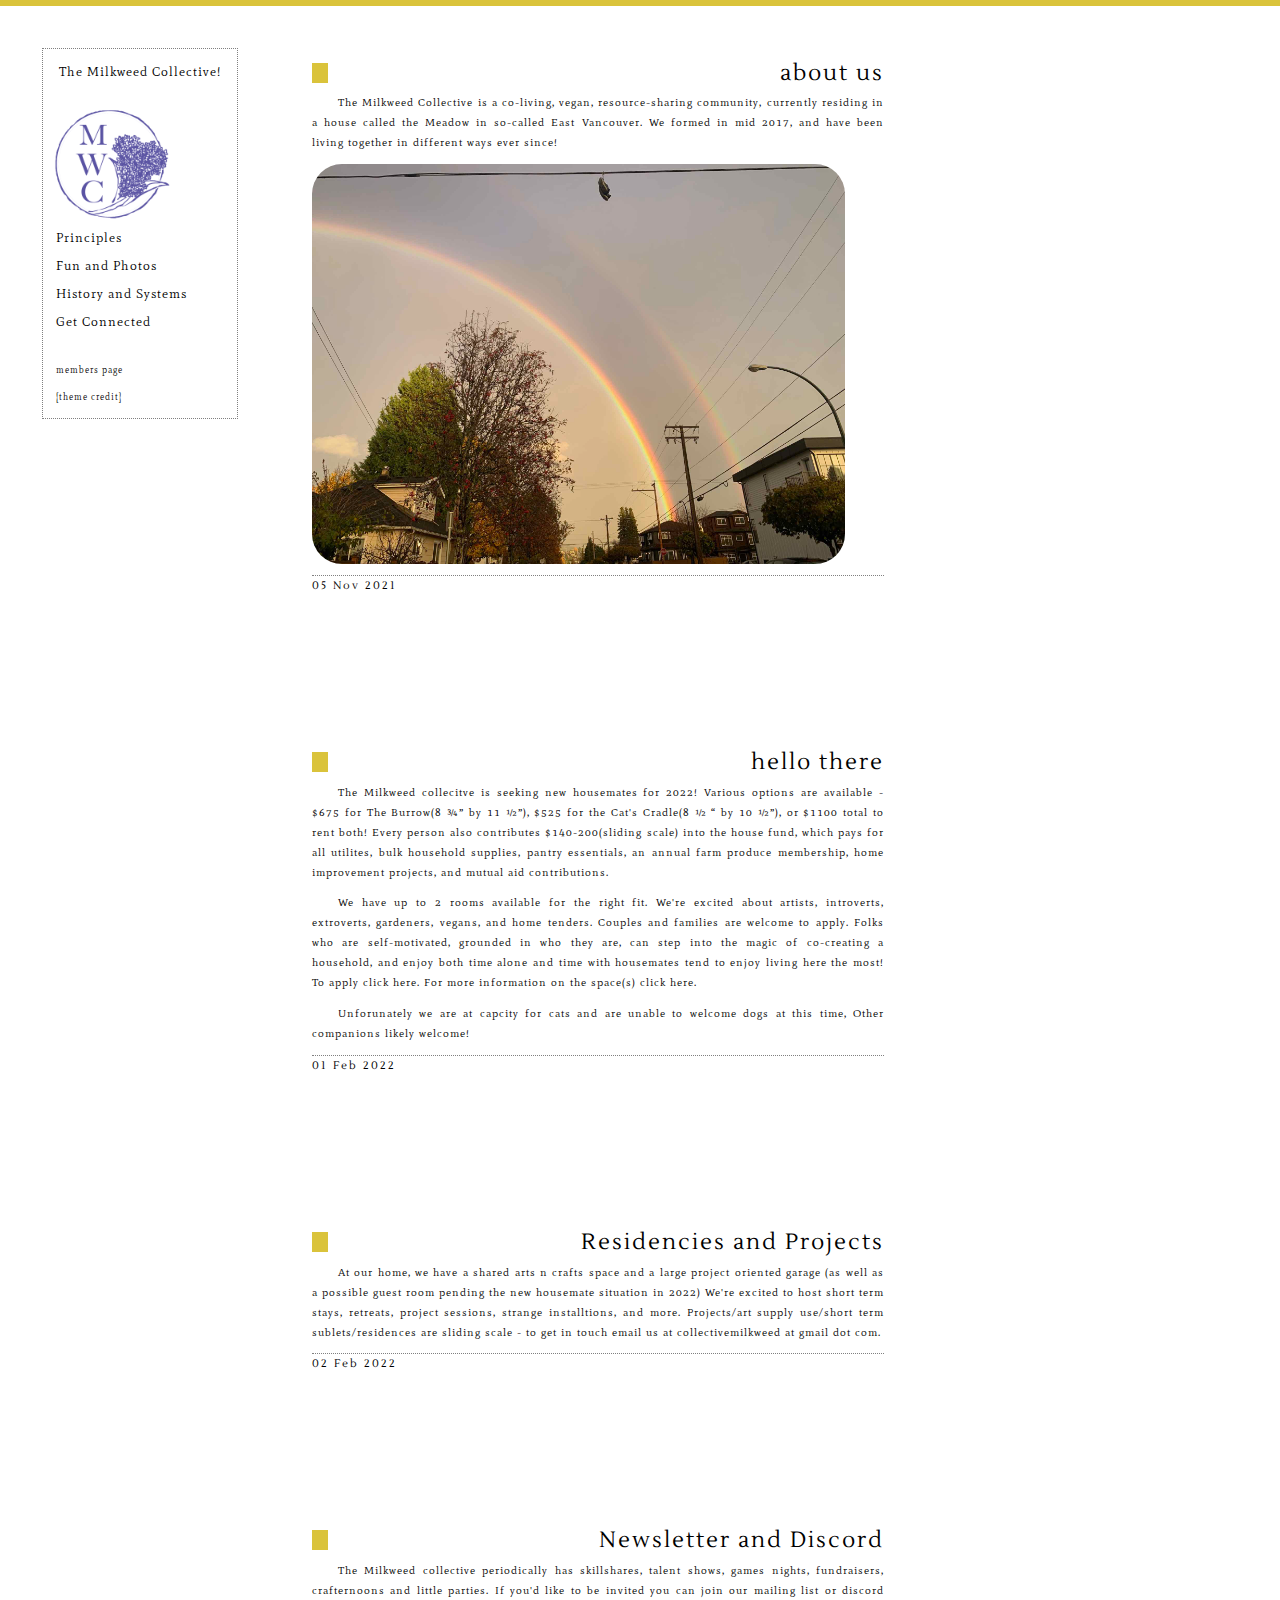
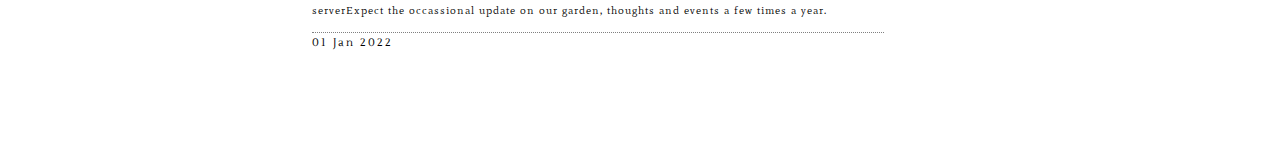
<file: index.html>
<!DOCTYPE html>
<html>
<head>
<title>Milkweed</title>
<meta name="description" content="A layout by Almost Sweet.">
<link rel="stylesheet" type="text/css" href="style.css">
<link href="https://fonts.googleapis.com/css?family=Lustria|Mate" rel="stylesheet"> 
</head>
<body>
<div id="linkboxbox"><div id="linkbox">
    <center><a href="/index.html">The Milkweed Collective!</a></center><br>
    <center><img src="/images/logo.png" ></center>
<a href="/principles.html">Principles</a>
<a href="/fun.html" >Fun and Photos</a>
<a href="/history.html">History and Systems</a>
<a href="/connected.html">Get Connected</a>
<br><small> <small><a href="/internal.html">members page</a>
 <a href="http://almostsweet.neocities.org" style="display:inline;">[theme credit]</a><!--Please do not remove this link unless you move the credit to me elsewhere on your site--></small>
</div></div>

<div id="box1">
<div class="post"><h1>about us</h1>
<p>The Milkweed Collective is a co-living, vegan, resource-sharing community, currently residing in a house called the Meadow in so-called East Vancouver. We formed in mid 2017, and have been living together in different ways ever since!</p>
<img src="/images/rainbows.jpg" class="rounded-corners">
<h2>05 Nov 2021</h2></div>

<div class="post"><h1>hello there</h1>
<p> The Milkweed collecitve is seeking new housemates for 2022! Various options are available -  $675 for The Burrow(8 ¾” by 11 ½”), $525 for the Cat's Cradle(8 ½ “ by 10 ½”), or $1100 total to rent both! Every person also contributes $140-200(sliding scale) into the house fund, which pays for all utilites, bulk household supplies, pantry essentials, an annual farm produce membership, home improvement projects, and mutual aid contributions. </p>
<p> We have up to 2 rooms available for the right fit. We're excited about artists, introverts, extroverts, gardeners, vegans, and home tenders. Couples and families are welcome to apply. Folks who are self-motivated, grounded in who they are, can step into the magic of co-creating a household, and enjoy both time alone and time with housemates tend to enjoy living here the most! To apply <a href="https://form.typeform.com/to/epn9zPgR">click here.</a> For more information <a href="https://docs.google.com/document/d/13u0a1dqWvNhSzQWON7wzlVhbhW7K2skNiSNRCPKsLCE/edit?usp=sharing">on the space(s)</a> click here. </p>
<p> Unforunately we are at capcity for cats and are unable to welcome dogs at this time, Other companions likely welcome!</p>
<h2>01 Feb 2022</h2></div>

<div class="post"><h1>Residencies and Projects</h1>
<p>At our home, we have a shared arts n crafts space and a large project oriented garage (as well as a possible guest room pending the new housemate situation in 2022) We're excited to host short term stays, retreats, project sessions, strange installtions, and more. Projects/art supply use/short term sublets/residences are sliding scale - to get in touch email us at collectivemilkweed at gmail dot com.</p>
<h2>02 Feb 2022</h2></div>

<div class="post"><h1>Newsletter and Discord</h1>
<p>The Milkweed collective periodically has skillshares, talent shows, games nights, fundraisers, crafternoons and little parties. If you'd like to be invited you can join <a href="/connected.html">our mailing list or discord server</a>Expect the occassional update on our garden, thoughts and events a few times a year.</p>
<h2>01 Jan 2022</h2></div>

</div>
</body>
</html>
</file>
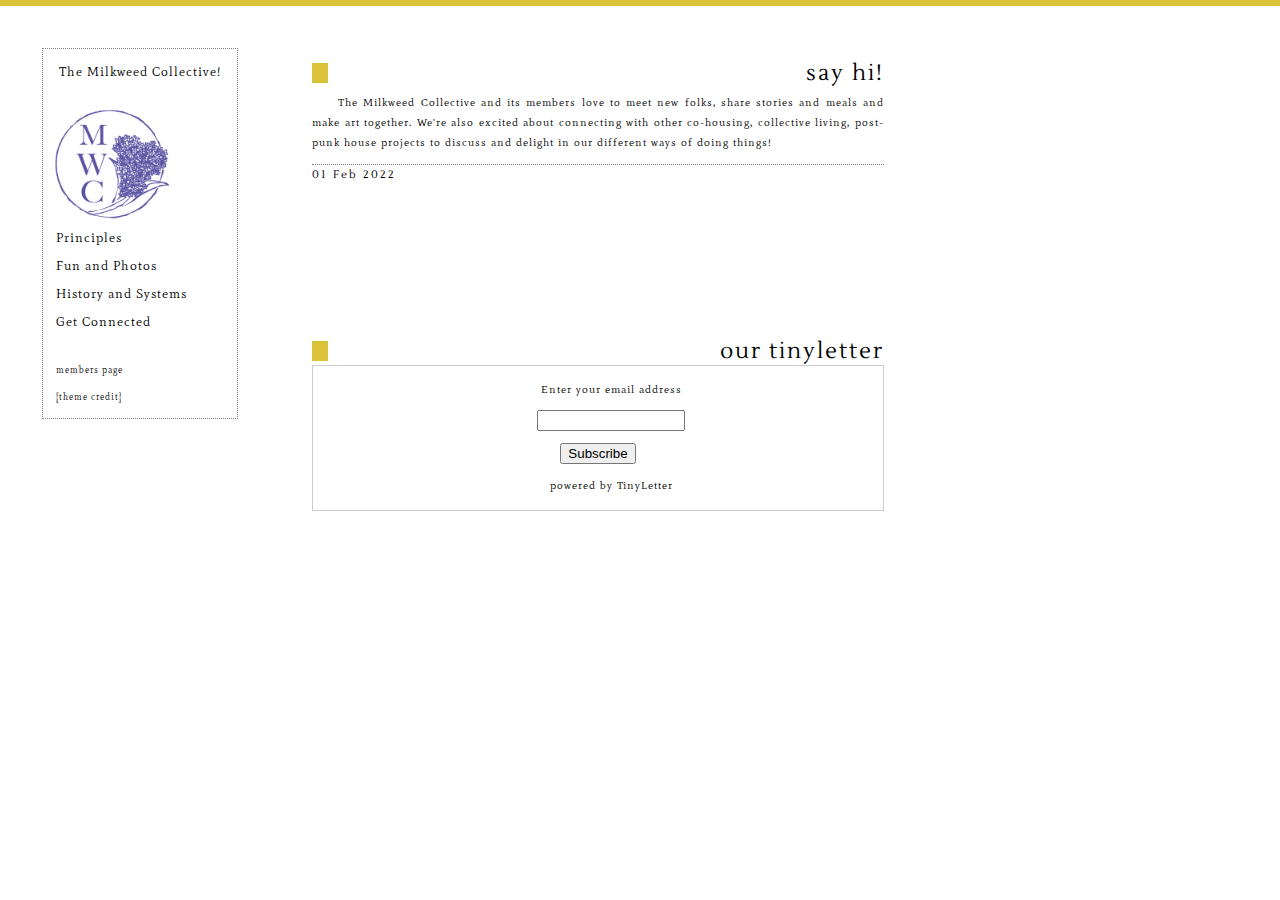
<file: connected.html>
<!DOCTYPE html>
<html>
<head>
<title>Milkweed</title>
<meta name="description" content="A layout by Almost Sweet.">
<link rel="stylesheet" type="text/css" href="style.css">
<link href="https://fonts.googleapis.com/css?family=Lustria|Mate" rel="stylesheet"> 
</head>
<body>
<div id="linkboxbox"><div id="linkbox"><center><a href="/index.html">The Milkweed Collective!</a></center><br>
        <center><img src="/images/logo.png" alt="drawing of milkweed blossom"></center>
<a href="/principles.html" title="what's going on here">Principles</a>
<a href="/fun.html" title="what's going on here">Fun and Photos</a>
<a href="/history.html" title="what's going on here">History and Systems</a>
<a href="/connected.html" title="what's going on here">Get Connected</a>
<br><small> <small><a href="/internal.html" title="what's going on here">members page</a>
 <a href="http://almostsweet.neocities.org" style="display:inline;">[theme credit]</a><!--Please do not remove this link unless you move the credit to me elsewhere on your site--></small>
</div></div>

<div id="box1">
<div class="post"><h1>say hi!</h1>
<p>The Milkweed Collective  and its members love to meet new folks, share stories and meals and make art together. We're also excited about connecting with other co-housing, collective living, post-punk house projects to discuss and delight in our different ways of doing things!</p>
<h2>01 Feb 2022</h2></div>

<div class="post"><h1>our tinyletter</h1>
<form style="border:1px solid #ccc;padding:3px;text-align:center;" action="https://tinyletter.com/milkweedcollective" method="post" target="popupwindow" onsubmit="window.open('https://tinyletter.com/milkweedcollective', 'popupwindow', 'scrollbars=yes,width=800,height=600');return true"><p><label for="tlemail">Enter your email address</label></p><p><input type="text" style="width:140px" name="email" id="tlemail" /></p><input type="hidden" value="1" name="embed"/><input type="submit" value="Subscribe" /><p><a href="https://tinyletter.com" target="_blank">powered by TinyLetter</a></p></form>
        </div>



</div>
</body>
</html>
</file>
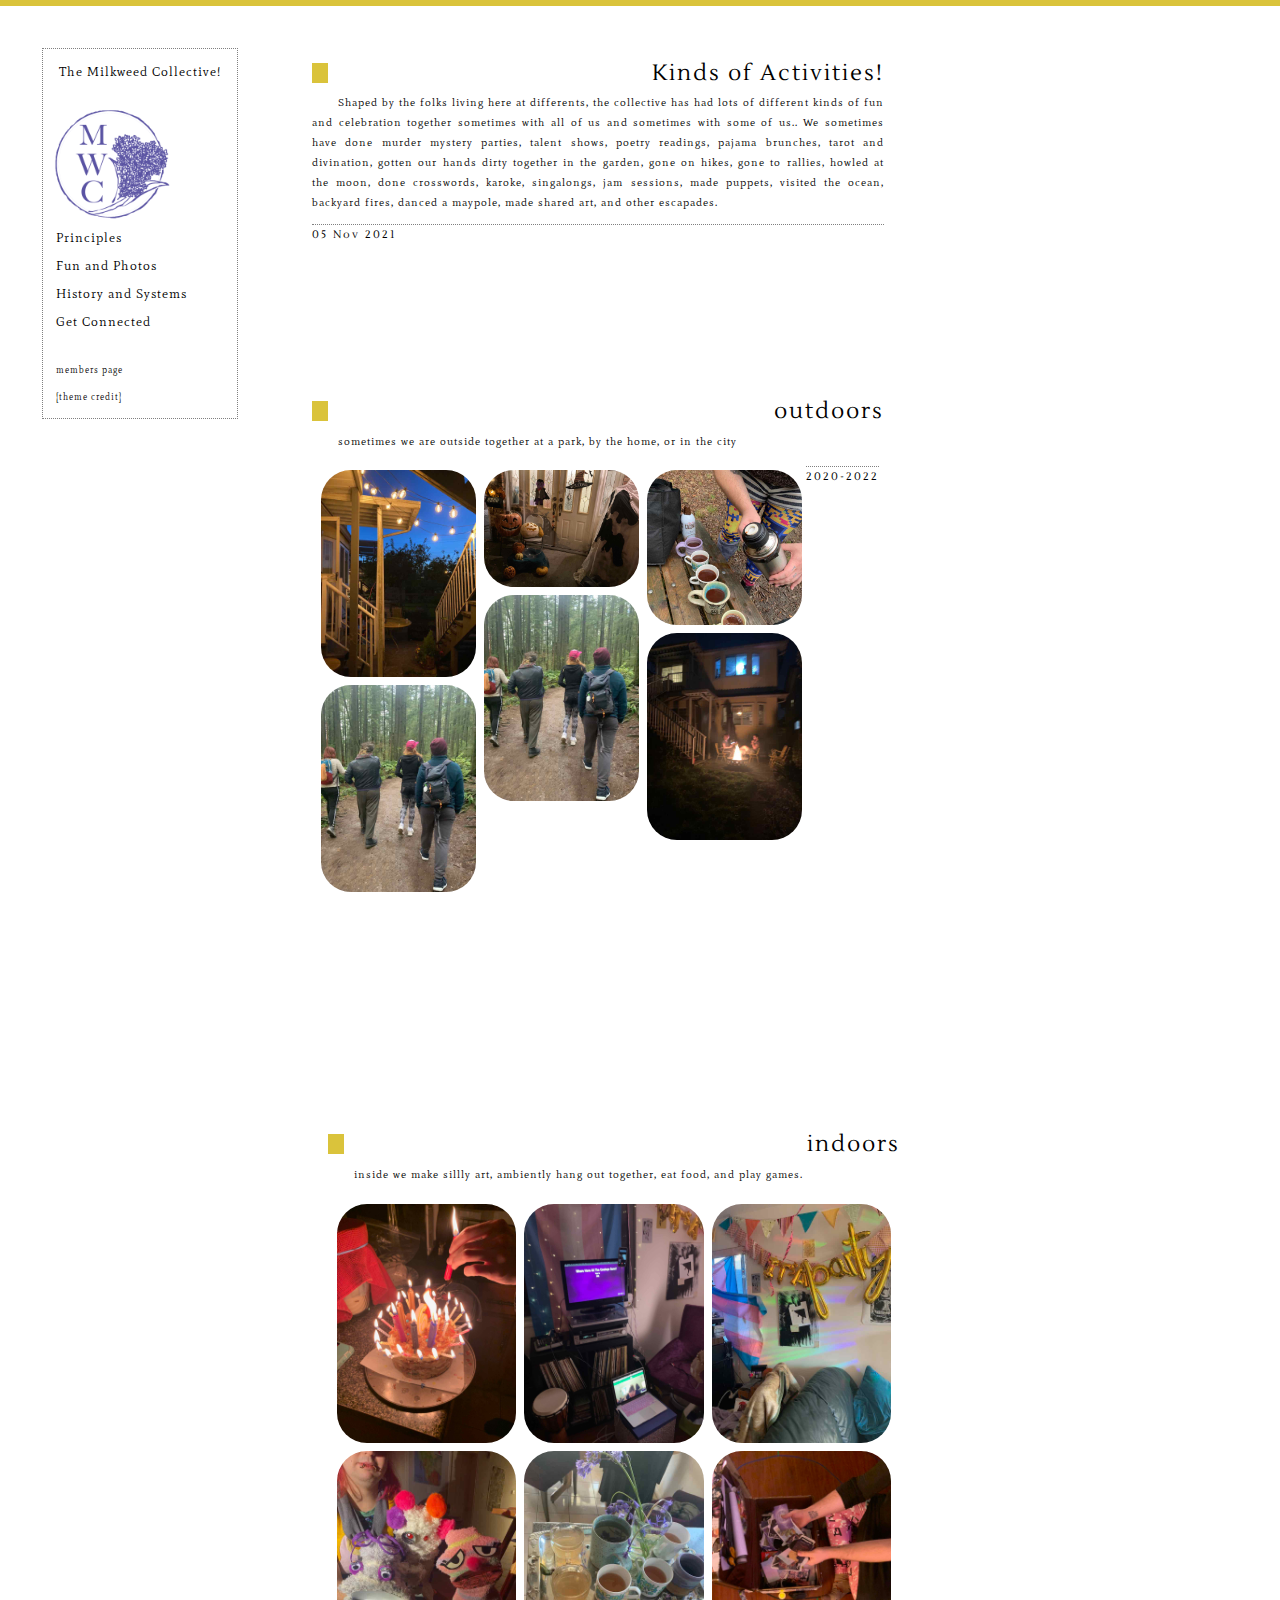
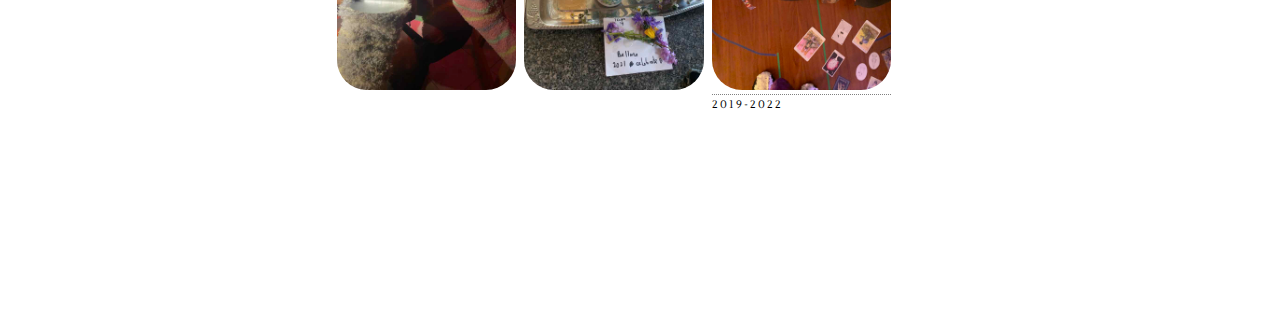
<file: fun.html>
<!DOCTYPE html>
<html>
<head>
<title>Milkweed</title>
<meta name="description" content="A layout by Almost Sweet.">
<link rel="stylesheet" type="text/css" href="style.css">
<link href="https://fonts.googleapis.com/css?family=Lustria|Mate" rel="stylesheet"> 
</head>
<body>
<div id="linkboxbox"><div id="linkbox"><center><a href="/index.html">The Milkweed Collective!</a></center><br>
    <center><img src="/images/logo.png"alt="drawing of milkweed blossom"></center>
<a href="/principles.html" title="what's going on here">Principles</a>
<a href="/fun.html" title="what's going on here">Fun and Photos</a>
<a href="/history.html" title="what's going on here">History and Systems</a>
<a href="/connected.html" title="what's going on here">Get Connected</a>
<br><small> <small><a href="/internal.html" title="what's going on here">members page</a>
 <a href="http://almostsweet.neocities.org" style="display:inline;">[theme credit]</a><!--Please do not remove this link unless you move the credit to me elsewhere on your site--></small>
</div></div>

<div id="box1">
<div class="post"><h1>Kinds of Activities!</h1>
<p>Shaped by the folks living here at differents, the collective has had lots of different kinds of  fun and celebration together sometimes with all of us and sometimes with some of us.. We sometimes have done murder mystery parties, talent shows, poetry readings, pajama brunches, tarot and divination, gotten our hands dirty together in the garden, gone on hikes, gone to rallies, howled at the moon, done crosswords, karoke, singalongs, jam sessions, made puppets, visited the ocean, backyard fires, danced a maypole, made shared art, and other escapades. </p>
<h2>05 Nov 2021</h2></div>

<div class="post"><h1>outdoors</h1>
<p> sometimes we are outside together at a park, by the home, or in the city</p>
<div class="row"> 
  <div class="column">
    <img src="/images/backyardlights.jpg" alt="fairy lights hang over a backyard and table" style="width:100%">
    
    <img src="/images/hike.jpg" alt="4 people from behind are in hiking clothes on a trail with pines" style="width:100%">
   
  
  </div>
  <div class="column">
    <img src="/images/halloween.jpg" alt="a variety of homemade spooky decorates surround a front door" style="width:100%">
    <img src="/images/hike.jpg" alt="4 people from behind are in hiking clothes on a trail with pines" style="width:100%">
   
  </div>  
  <div class="column">
    <img src="/images/coca.jpg" alt="5 mugs of cocoa sit on a log" style="width:100%">
    <img src="/images/fire.jpg" alt="two peope sit at night by a fire" style="width:100%">
    
    
  </div>
<h2>2020-2022</h2></div>
<br><br>
<div class="post"><br><br> </div>

<div class="post"><h1>indoors</h1>
  <p> inside we make sillly art, ambiently hang out together, eat food, and play games.</p>
<div class="row"> 
  <div class="column">
    <img src="/images/birthday.jpg" alt="a cake with many candles on it" style="width:100%">
    <img src="/images/puppets.jpg" alt="3 different handmade puppets" style="width:100%">
    
  </div>
  <div class="column">
    
    <img src="/images/karaoke.jpg" alt="karoake lyrics display in a festively lit room"style="width:100%">
    <img src="/images/teas.jpg" alt="many teas sit on a decorated table with a mayday sign" style="width:100%">

  </div>  
  <div class="column">
    <img src="/images/partyballoons.jpg" alt="mylar balloons say it's a party" style="width:100%">
    <img src="/images/tarot.jpg" alt="tarot cards on a surface" style="width:100%">
   <h2>2019-2022</h2>
  </div></div>



</div>
</body>
</html>
</file>
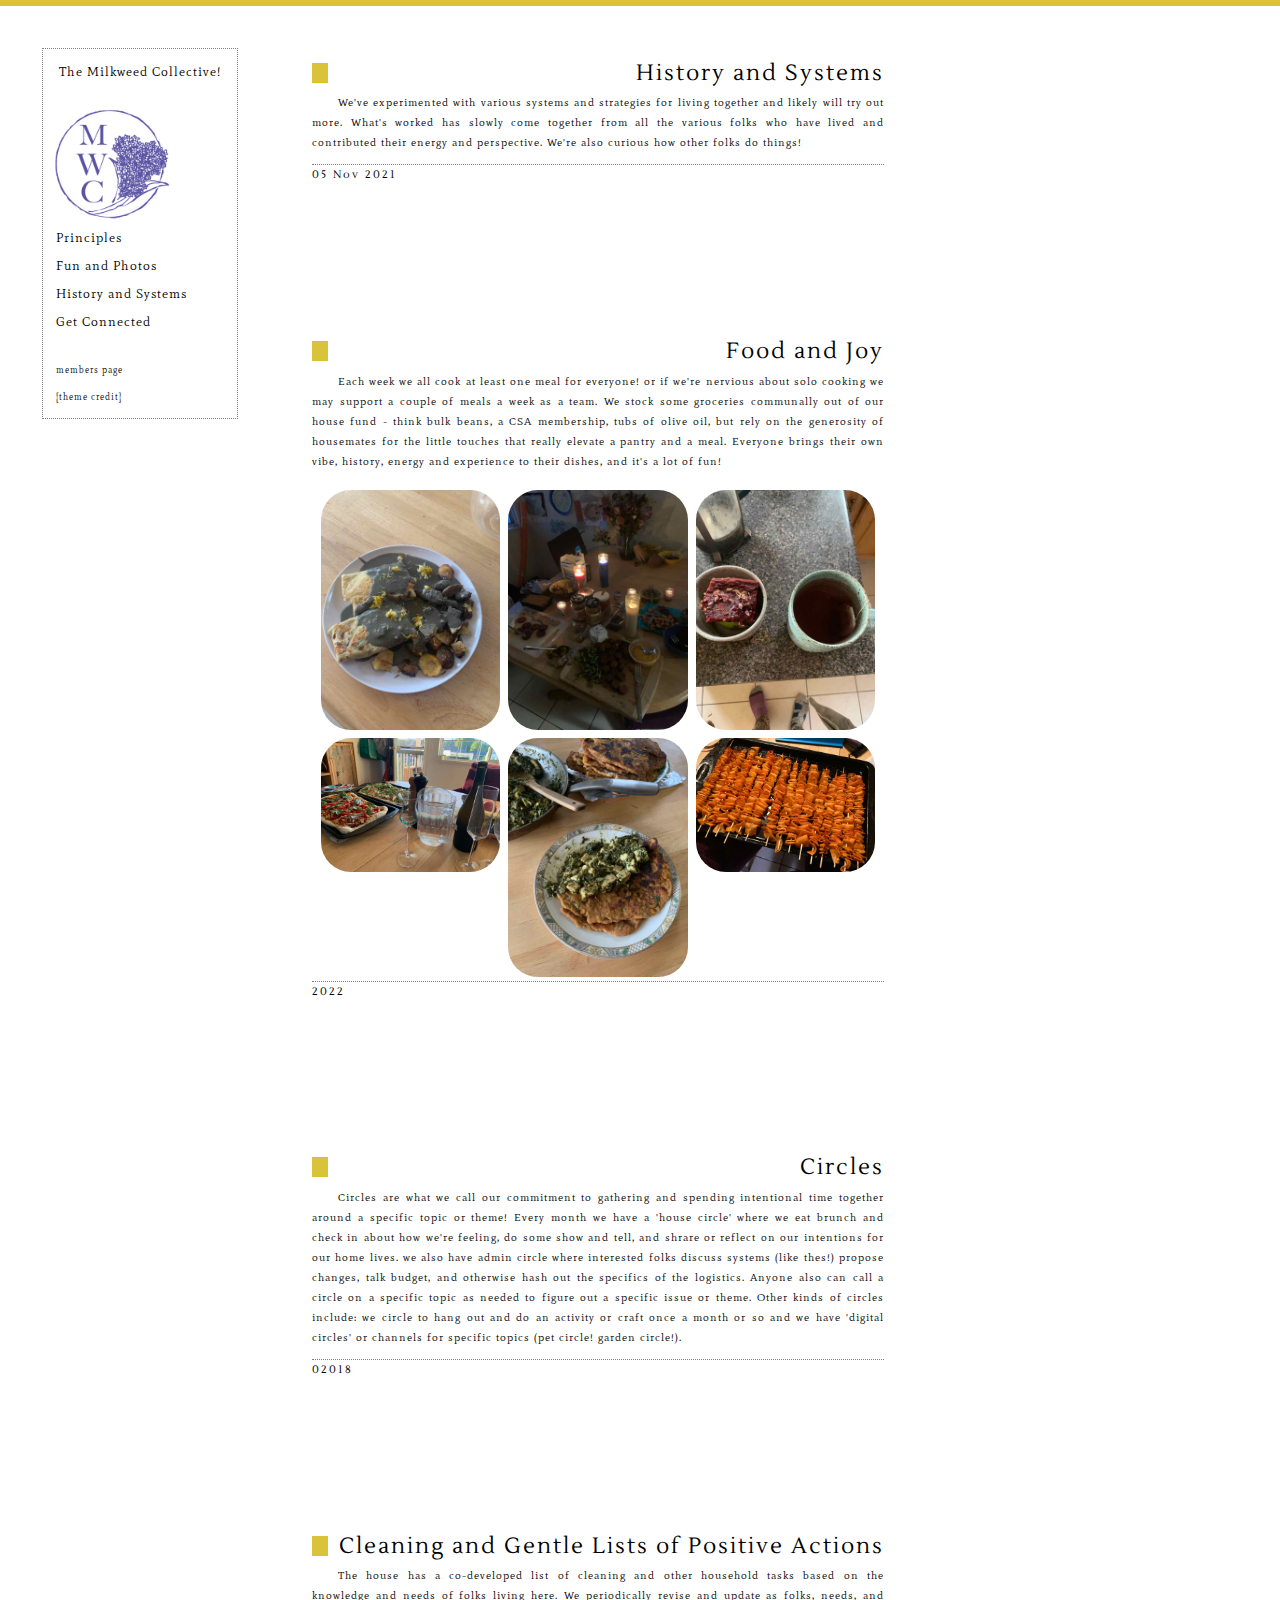
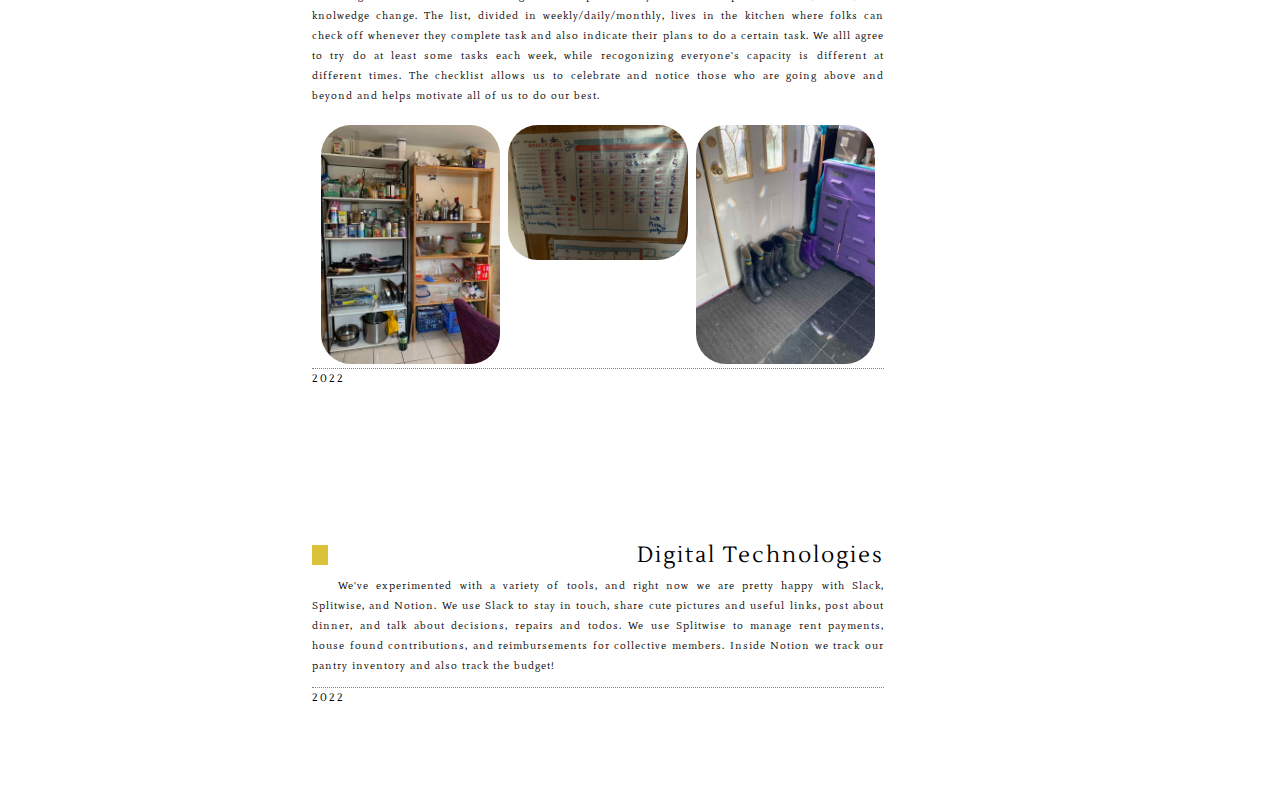
<file: history.html>
<!DOCTYPE html>
<html>
<head>
<title>Milkweed</title>
<meta name="description" content="A layout by Almost Sweet.">
<link rel="stylesheet" type="text/css" href="style.css">
<link href="https://fonts.googleapis.com/css?family=Lustria|Mate" rel="stylesheet"> 
</head>
<body>
<div id="linkboxbox"><div id="linkbox"><center><a href="/index.html">The Milkweed Collective!</a></center><br>
    <center><img src="/images/logo.png" class="rounded-corners"></center>
<a href="/principles.html" title="what's going on here">Principles</a>
<a href="/fun.html" title="what's going on here">Fun and Photos</a>
<a href="/history.html" title="what's going on here">History and Systems</a>
<a href="/connected.html" title="what's going on here">Get Connected</a>
<br><small> <small><a href="/internal.html" title="what's going on here">members page</a>
 <a href="http://almostsweet.neocities.org" style="display:inline;">[theme credit]</a><!--Please do not remove this link unless you move the credit to me elsewhere on your site--></small>
</div></div>

<div id="box1">
<div class="post"><h1>History and Systems</h1>
<p>We've experimented with various systems and strategies for living together and likely will try out more. What's worked has slowly come together from all the various folks who have lived and contributed their energy and perspective. We're also curious how other folks do things!</p>
<h2>05 Nov 2021</h2></div>

<div class="post"><h1>Food and Joy</h1>
<p> Each week we all cook at least one meal for everyone! or if we're nervious about solo cooking we may support a couple of meals a week as a team. We stock some groceries communally out of our house fund - think bulk beans, a CSA membership, tubs of olive oil, but rely on the generosity of housemates for the little touches that really elevate a pantry and a meal. Everyone brings their own vibe, history, energy and experience to their dishes, and it's a lot of fun!</p>
<div class="row"> 
  <div class="column">
    <img src="/images/blintzes.jpg" style="width:100%">
    <img src="/images/pizza.jpg" style="width:100%">
    
    
  </div>
  <div class="column">
    <img src="/images/candledinner.jpg" style="width:100%">
    <img src="/images/saag.jpg" style="width:100%">
 

  </div>  
  <div class="column">
    <img src="/images/brownie.jpg" style="width:100%">
    <img src="/images/carrots.jpg" style="width:100%">
  
   
  </div></div>
<h2>2022</h2></div>

<div class="post"><h1>Circles</h1>
<p>Circles are what we call our commitment to gathering and spending intentional time together around a specific topic or theme! Every month we have a 'house circle' where we eat brunch and check in about how we're feeling, do some show and tell, and shrare or reflect on our intentions for our home lives. we also have admin circle where interested folks discuss systems (like thes!) propose changes, talk budget, and otherwise hash out the specifics of the logistics. Anyone also can call a circle on a specific topic as needed to figure out a specific issue or theme. Other kinds of circles include: we circle to hang out and do an activity or craft once a month or so and we have 'digital circles' or channels for specific topics (pet circle! garden circle!).</p>
<h2>02018</h2></div>

<div class="post"><h1>Cleaning and Gentle Lists of Positive Actions</h1>
<p>The house has a co-developed list of cleaning and other household tasks based on the knowledge and needs of folks living here. We periodically revise and update as folks, needs, and knolwedge change. The list, divided in weekly/daily/monthly, lives in the kitchen where folks can check off whenever they complete task and also indicate their plans to do a certain task. We alll agree to try do at least some tasks each week, while recogonizing everyone's capacity is different at different times. The checklist allows us to celebrate and notice those who are going above and beyond and helps motivate all of us to do our best.</p>
<div class="row"> 
  <div class="column">
    <img src="/images/kitchen.jpg" style="width:100%">
    

    
  </div>
  <div class="column">
    <img src="/images/tasklist.jpg" style="width:100%">
    
    

  </div>  
  <div class="column">
    <img src="/images/tidy.jpg" style="width:100%">
   
  </div></div>
<h2>2022</h2></div>

<div class="post"><h1>Digital Technologies</h1>
<p>We've experimented with a variety of tools, and right now we are pretty happy with Slack, Splitwise, and Notion. We use Slack to stay in touch, share cute pictures and useful links, post about dinner, and talk about decisions, repairs and todos. We use Splitwise to manage rent payments, house found contributions, and reimbursements for collective members. Inside Notion we track our pantry inventory and also track the budget! </p>
<h2>2022</h2></div>

</div>
</body>
</html>
</file>
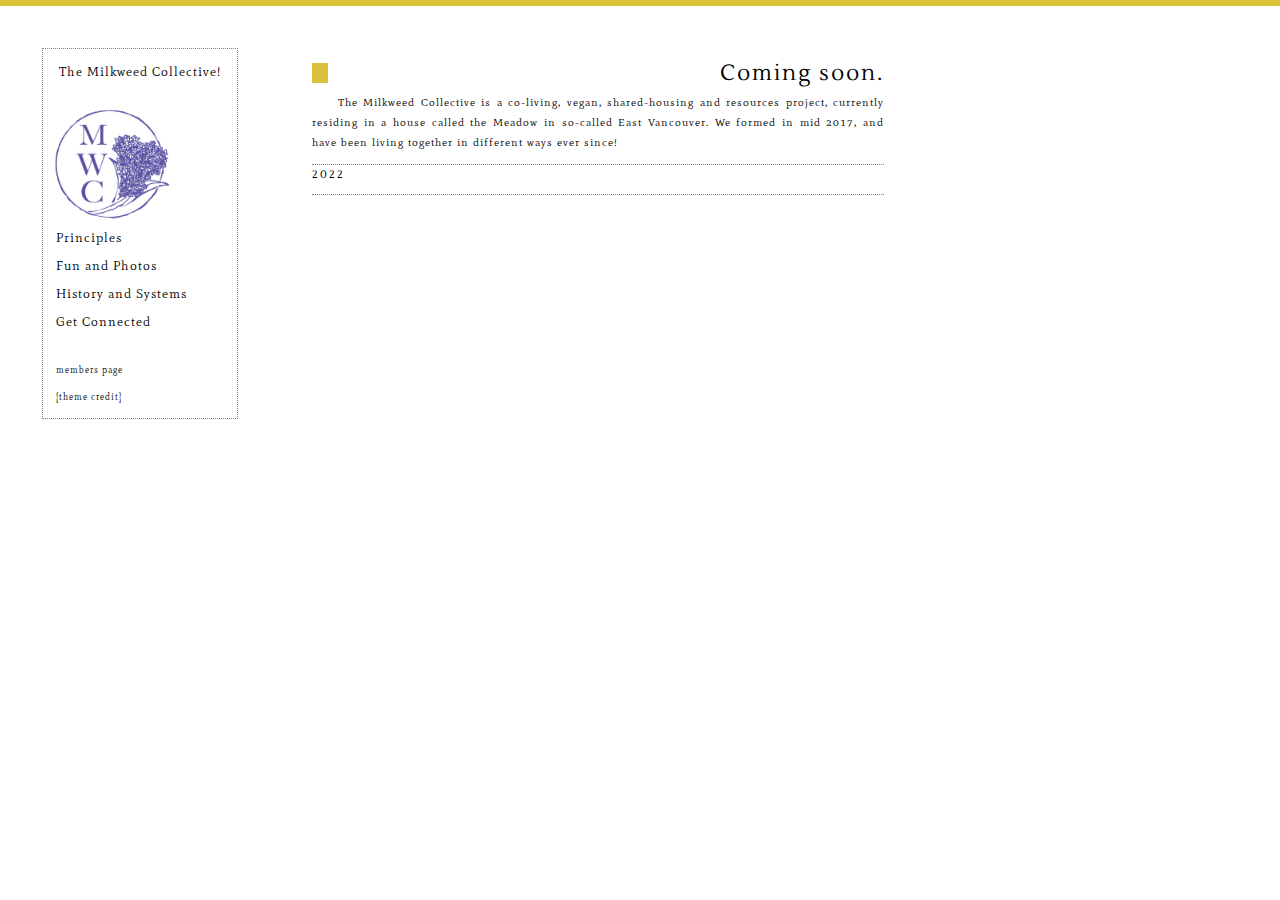
<file: internal.html>
<!DOCTYPE html>
<html>
<head>
<title>Milkweed</title>
<meta name="description" content="A layout by Almost Sweet.">
<link rel="stylesheet" type="text/css" href="style.css">
<link href="https://fonts.googleapis.com/css?family=Lustria|Mate" rel="stylesheet"> 
</head>
<body>
<div id="linkboxbox"><div id="linkbox"><center><a href="/index.html">The Milkweed Collective!</a></center><br>
    <center><img src="/images/logo.png"></center>
<a href="/principles.html" title="what's going on here">Principles</a>
<a href="/fun.html" title="what's going on here">Fun and Photos</a>
<a href="/history.html" title="what's going on here">History and Systems</a>
<a href="/connected.html" title="what's going on here">Get Connected</a>
<br><small> <small><a href="/internal.html" title="what's going on here">members page</a>
 <a href="http://almostsweet.neocities.org" style="display:inline;">[theme credit]</a><!--Please do not remove this link unless you move the credit to me elsewhere on your site--></small>
</div></div>

<div id="box1">
<div class="post"><h1>Coming soon. </h1>
<p>The Milkweed Collective is a co-living, vegan, shared-housing and resources project, currently residing in a house called the Meadow in so-called East Vancouver. We formed in mid 2017, and have been living together in different ways ever since!</p>
<h2>2022<h2></div>



</div>
</body>
</html>
</file>
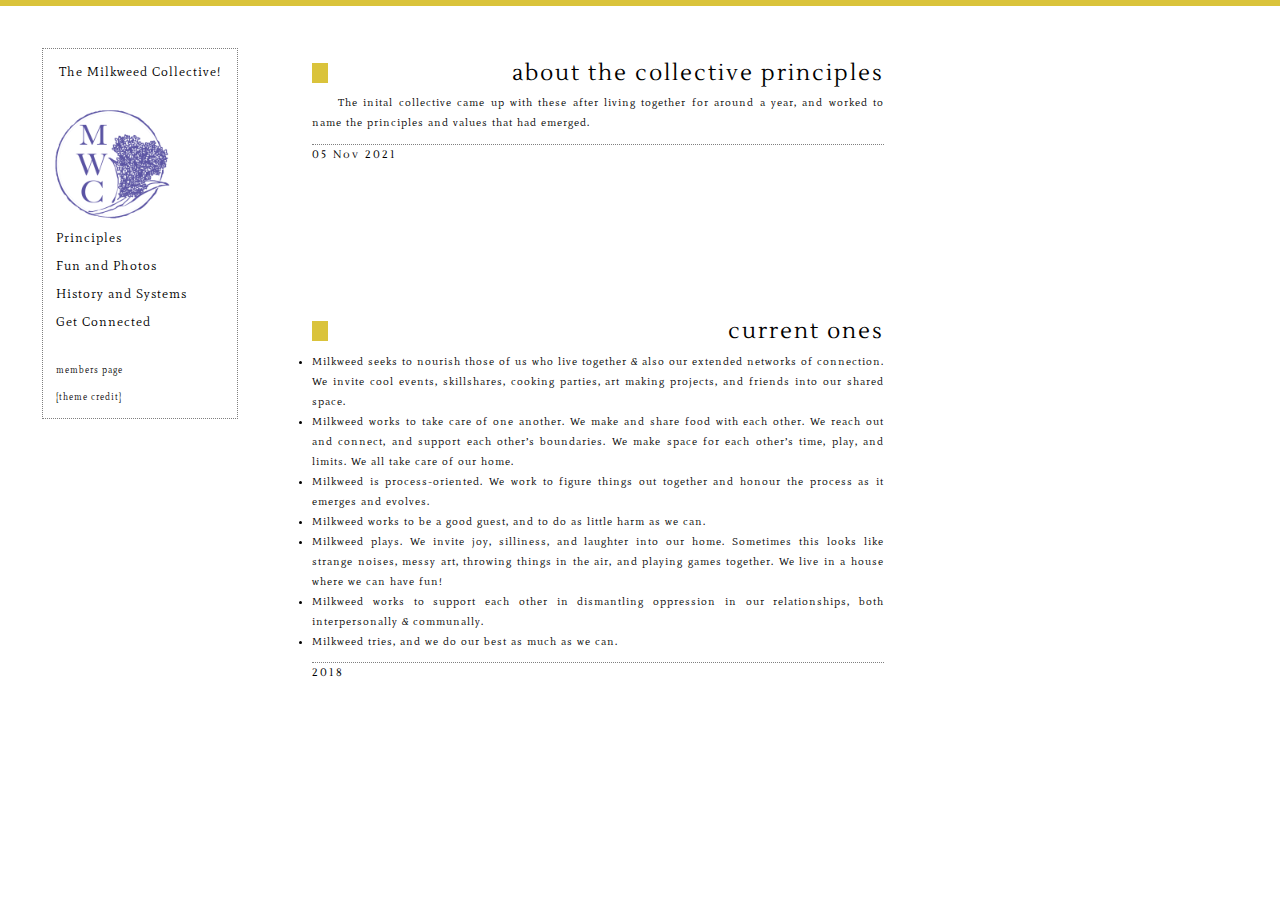
<file: principles.html>
<!DOCTYPE html>
<html>
<head>
<title>Milkweed</title>
<meta name="description" content="A layout by Almost Sweet.">
<link rel="stylesheet" type="text/css" href="style.css">
<link href="https://fonts.googleapis.com/css?family=Lustria|Mate" rel="stylesheet"> 
</head>
<body>
<div id="linkboxbox"><div id="linkbox"><center><a href="/index.html">The Milkweed Collective!</a></center><br>
    <center><img src="/images/logo.png"></center>
<a href="/principles.html" title="what's going on here">Principles</a>
<a href="/fun.html" title="what's going on here">Fun and Photos</a>
<a href="/history.html" title="what's going on here">History and Systems</a>
<a href="/connected.html" title="what's going on here">Get Connected</a>
<br><small> <small><a href="/internal.html" title="what's going on here">members page</a>
 <a href="http://almostsweet.neocities.org" style="display:inline;">[theme credit]</a><!--Please do not remove this link unless you move the credit to me elsewhere on your site--></small>
</div></div>

<div id="box1">
<div class="post"><h1>about the collective principles</h1>
<p>The inital collective came up with these after living together for around a year, and worked to name the principles and values that had emerged. </p>
<h2>05 Nov 2021</h2></div>

<div class="post"><h1>current ones</h1>
<p><li> Milkweed seeks to nourish those of us who live together & also our extended networks of connection. We invite cool events, skillshares, cooking parties, art making projects, and friends into our shared space.</li>
<li>Milkweed works to take care of one another. We make and share food with each other. We reach out and connect, and support each other’s boundaries. We make space for each other’s time, play, and limits. We all take care of our home.</li>
<li>Milkweed is process-oriented. We work to figure things out together and honour the process as it emerges and evolves. </li>
<li>Milkweed works to be a good guest, and to do as little harm as we can.</li>
<li>Milkweed plays. We invite joy, silliness, and laughter into our home. Sometimes this looks like strange noises, messy art, throwing things in the air, and playing games together. We live in a house where we can have fun!</li>
<li>Milkweed works to support each other in dismantling oppression in our relationships, both interpersonally & communally.</li>
<li>Milkweed tries, and we do our best as much as we can. </li>
</p>
<h2>2018</h2></div>



</div>
</body>
</html>
</file>
<file: style.css>
body{
background-image:url('http://i.imgur.com/uDuPEZd.jpg');
letter-spacing:1px;
text-align:justify;
font-size:13px;
line-height:20px;
font-family: 'Mate', serif;
margin:0 auto;
border-top:6px solid #dac33b;
}

p{
text-indent:26px;
}

h1{
font-family: 'Lustria', serif;
margin-bottom:4px;
text-align:right;
font-weight:normal;
letter-spacing:2px;
border-left:16px #dac33b solid;
}

h2{
font-family: 'Lustria', serif;
border-top:1px gray dotted;
margin-top:4px;
font-weight:normal;
letter-spacing:2px;
font-size:11px;
}

a{
color:#000;
text-decoration:none;  
}

a:hover{
color:#fff;
background:#dac33b; 
}

{
  box-sizing: border-box;
}

#linkboxbox a{
margin-bottom:4px;
display:block;
padding:2px;
}

#linkboxbox a:hover{
text-align:right;
}

#linkboxbox img{
align-self: stretch;
float: left;
max-width: 70%;

} 

.post{
width:572px;
padding:16px;
margin-bottom:100px;
background-color:#fff;
}
.row {
  display: -ms-flexbox; /* IE10 */
  display: flex;
  -ms-flex-wrap: wrap; /* IE10 */
  flex-wrap: wrap;
  padding: 0 5px;
}
/* Create four equal columns that sits next to each other */
.column {
  -ms-flex: 25%; /* IE10 */
  flex: 25%;
  max-width: 33%;
  padding: 0 4px;
}

.column img {
  margin-top: 8px;
  vertical-align: middle;
  width: 100%;
  border-radius: 30px;
}
img.rounded-corners {
  border-radius: 30px;
  max-height: 400px;
  height: 40%;
  width: auto;
}
/* Responsive layout - makes a two column-layout instead of four columns */
@media screen and (max-width: 800px) {
  .column {
    -ms-flex: 50%;
    flex: 50%;
    max-width: 50%;
  }
}

/* Responsive layout - makes the two columns stack on top of each other instead of next to each other */
@media screen and (max-width: 600px) {
  .column {
    -ms-flex: 100%;
    flex: 100%;
    max-width: 100%;
  }
}
#linkboxbox{
width:196px;
float:left;
position:fixed;
left:26px;
top:32px;
padding:16px;
background-color:#fff;
}

#linkbox{
padding:11px;
border:1px gray dotted;
}

#box1{
position:relative;
width:642px;
margin-left:296px;
top:26px;
}
</file>
